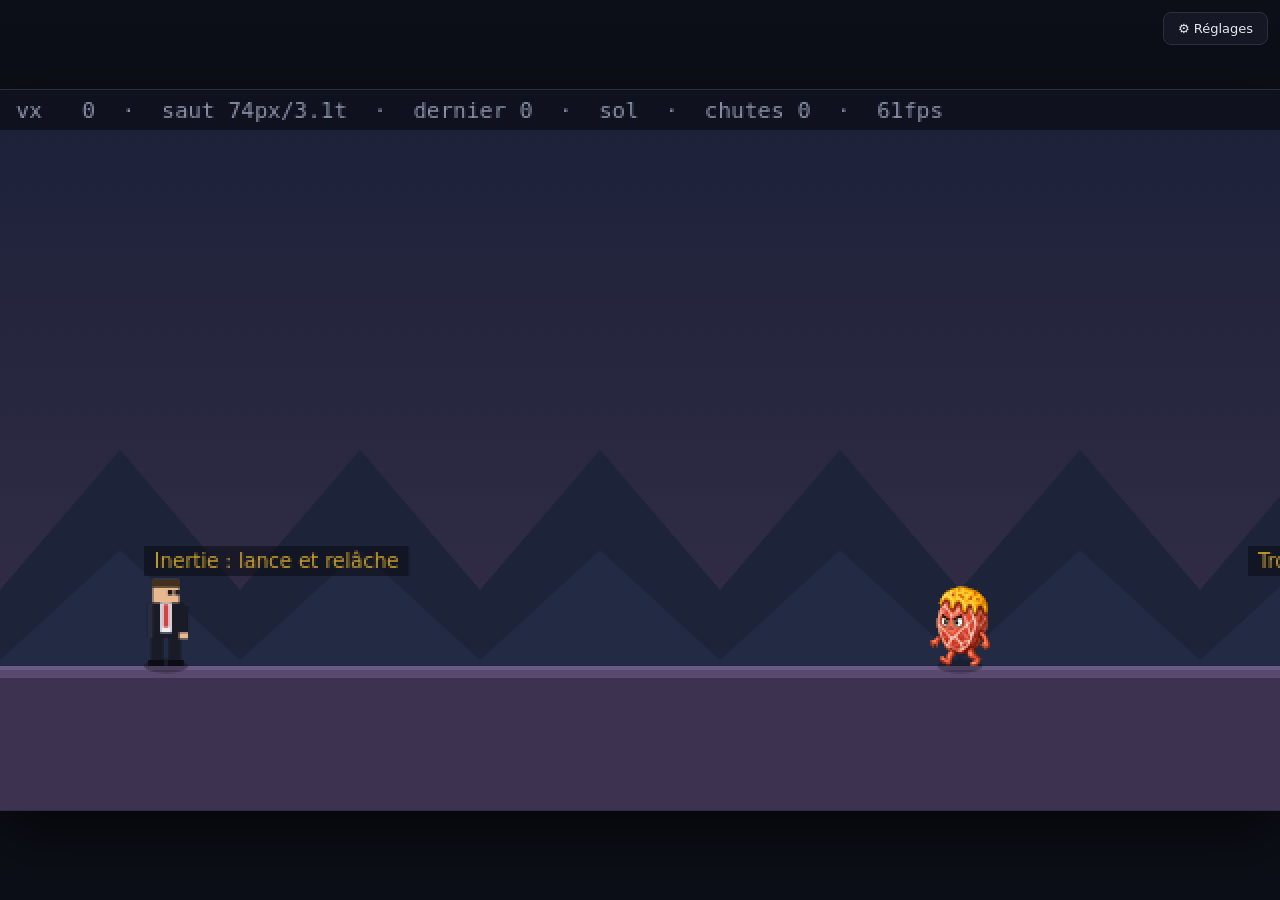
<file: index.html>
<!DOCTYPE html>
<html lang="fr">
<head>
<meta charset="utf-8">
<meta name="viewport" content="width=device-width, initial-scale=1, maximum-scale=1, user-scalable=no, viewport-fit=cover">
<title>Brad Bitt, mais le jeu — Prototype de sensations</title>
<link rel="stylesheet" href="style.css">
</head>
<body>

<div id="scene">
  <canvas id="jeu" width="640" height="360"></canvas>

  <!-- Commandes tactiles, affichees uniquement sur appareil tactile -->
  <div id="tactile" hidden>
    <div class="pad">
      <button class="tbtn" data-touche="gauche" aria-label="Gauche">◀</button>
      <button class="tbtn" data-touche="droite" aria-label="Droite">▶</button>
    </div>
    <div class="pad droite">
      <button class="tbtn" data-touche="courir" aria-label="Courir">⚡</button>
      <button class="tbtn saut" data-touche="saut" aria-label="Sauter">▲</button>
    </div>
  </div>
</div>

<button id="ouvrir-reglages" title="Reglages (F1)">⚙ Réglages</button>

<aside id="reglages" hidden>
  <header>
    <h1>Sensations</h1>
    <button id="fermer-reglages" aria-label="Fermer">✕</button>
  </header>

  <p class="aide">
    Modifie les valeurs pendant que tu joues. Elles sont mémorisées dans ce
    navigateur.
  </p>

  <div id="curseurs"></div>

  <section class="actions">
    <button id="reinit">Valeurs par défaut</button>
    <button id="exporter">Copier le réglage</button>
  </section>

  <section class="bascules">
    <label><input type="checkbox" id="opt-double-saut"> Double saut (débloquable plus tard)</label>
    <label><input type="checkbox" id="opt-hitbox"> Afficher les boîtes de collision</label>
    <label><input type="checkbox" id="opt-traces"> Afficher la trace de saut</label>
  </section>

  <section class="aide">
    <strong>Commandes</strong><br>
    Déplacement : ← → &nbsp;/&nbsp; A D &nbsp;/&nbsp; Q D<br>
    Saut : Espace &nbsp;/&nbsp; ↑ &nbsp;/&nbsp; W &nbsp;/&nbsp; Z (maintenir = plus haut)<br>
    Courir : Maj<br>
    Retour au début : R &nbsp;·&nbsp; Réglages : F1<br>
    <em>Une chute te remet au dernier sol stable, pas au début.</em>
  </section>
</aside>

<script src="script.js"></script>
</body>
</html>
</file>
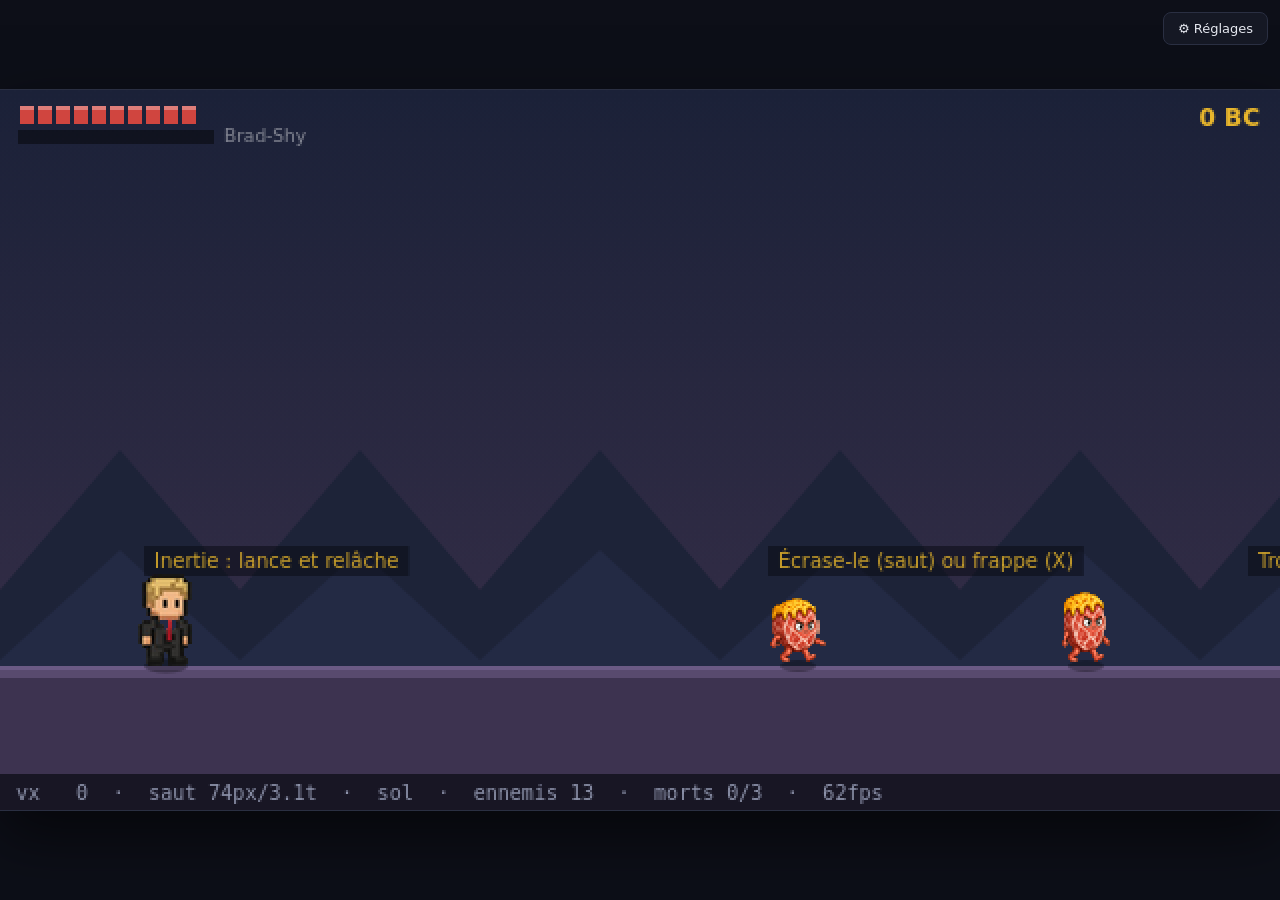
<file: _prototype-03/index.html>
<!DOCTYPE html>
<html lang="fr">
<head>
<meta charset="utf-8">
<meta name="viewport" content="width=device-width, initial-scale=1, maximum-scale=1, user-scalable=no, viewport-fit=cover">
<title>Brad Bitt, mais le jeu — Prototype 03</title>
<link rel="stylesheet" href="style.css">
</head>
<body>

<div id="scene">
  <canvas id="jeu" width="640" height="360"></canvas>

  <!-- Commandes tactiles, affichees uniquement sur appareil tactile -->
  <div id="tactile" hidden>
    <div class="pad">
      <button class="tbtn" data-touche="gauche" aria-label="Gauche">◀</button>
      <button class="tbtn" data-touche="droite" aria-label="Droite">▶</button>
    </div>
    <div class="pad droite">
      <button class="tbtn" data-touche="onde" aria-label="Brad-Shy">✹</button>
      <button class="tbtn" data-touche="attaque" aria-label="Frapper">✊</button>
      <button class="tbtn saut" data-touche="saut" aria-label="Sauter">▲</button>
    </div>
  </div>
</div>

<button id="ouvrir-reglages" title="Réglages (F1)">⚙ Réglages</button>

<aside id="reglages" hidden>
  <header>
    <h1>Réglages</h1>
    <button id="fermer-reglages" aria-label="Fermer">✕</button>
  </header>

  <p class="aide">
    Modifie les valeurs pendant que tu joues. Elles sont mémorisées dans ce
    navigateur.
  </p>

  <div id="curseurs"></div>

  <section class="actions">
    <button id="reinit">Valeurs par défaut</button>
    <button id="exporter">Copier le réglage</button>
  </section>
  <section class="actions">
    <button id="relancer">Relancer le niveau</button>
  </section>

  <section class="bascules">
    <label><input type="checkbox" id="opt-double-saut"> Double saut (débloquable plus tard)</label>
    <label><input type="checkbox" id="opt-hitbox"> Afficher les boîtes de collision</label>
    <label><input type="checkbox" id="opt-traces"> Afficher la trace de saut</label>
  </section>

  <section class="aide">
    <strong>Commandes</strong><br>
    Déplacement : ← → &nbsp;/&nbsp; A D &nbsp;/&nbsp; Q D<br>
    Saut : Espace &nbsp;/&nbsp; ↑ &nbsp;/&nbsp; W &nbsp;/&nbsp; Z (maintenir = plus haut)<br>
    Courir : Maj &nbsp;·&nbsp; Frapper / lancer : X &nbsp;·&nbsp; Brad-Shy : C<br>
    Retour au début : R &nbsp;·&nbsp; Réglages : F1<br>
    <em>Une chute te remet au dernier sol stable, pas au début.</em>
  </section>
</aside>

<script src="js/reglages.js"></script>
<script src="js/monde.js"></script>
<script src="js/acteurs.js"></script>
<script src="js/entrees.js"></script>
<script src="js/jeu.js"></script>
</body>
</html>
</file>
<file: style.css>
/* Brad Bitt, mais le jeu — feuille de style du prototype */

:root {
  --fond: #0d0f18;
  --panneau: #171a26;
  --bord: #2a2f42;
  --texte: #e6e8f0;
  --sourdine: #8d93ab;
  --accent: #e8b62c;   /* le jaune du Serrano */
  --accent-2: #d0453f; /* la cravate de Brad */
}

* { box-sizing: border-box; }

html, body {
  margin: 0;
  height: 100%;
  background: var(--fond);
  color: var(--texte);
  font-family: system-ui, -apple-system, "Segoe UI", sans-serif;
  overflow: hidden;
  overscroll-behavior: none;
  -webkit-user-select: none;
  user-select: none;
  -webkit-tap-highlight-color: transparent;
}

#scene {
  position: fixed;
  inset: 0;
  display: grid;
  place-items: center;
}

#jeu {
  /* Le rendu interne est en 640x360 : on interdit tout lissage pour
     conserver un vrai rendu pixel. */
  image-rendering: pixelated;
  image-rendering: crisp-edges;
  background: #10131f;
  display: block;
  box-shadow: 0 0 0 1px var(--bord), 0 24px 60px rgba(0, 0, 0, .6);
}

/* ---------- Bouton d'ouverture des reglages ---------- */

#ouvrir-reglages {
  position: fixed;
  top: 12px;
  right: 12px;
  z-index: 20;
  padding: 8px 14px;
  border: 1px solid var(--bord);
  border-radius: 8px;
  background: rgba(23, 26, 38, .9);
  color: var(--texte);
  font: inherit;
  font-size: 13px;
  cursor: pointer;
  backdrop-filter: blur(6px);
}

#ouvrir-reglages:hover { border-color: var(--accent); }

/* ---------- Panneau de reglages ---------- */

#reglages {
  position: fixed;
  top: 0;
  right: 0;
  z-index: 30;
  width: 340px;
  max-width: 100vw;
  height: 100%;
  padding: 16px 18px 32px;
  overflow-y: auto;
  background: var(--panneau);
  border-left: 1px solid var(--bord);
  font-size: 13px;
}

#reglages[hidden] { display: none; }

#reglages header {
  display: flex;
  align-items: center;
  justify-content: space-between;
  margin-bottom: 4px;
}

#reglages h1 {
  margin: 0;
  font-size: 15px;
  letter-spacing: .04em;
  text-transform: uppercase;
  color: var(--accent);
}

#fermer-reglages {
  border: 0;
  background: none;
  color: var(--sourdine);
  font-size: 18px;
  cursor: pointer;
}

.aide {
  color: var(--sourdine);
  font-size: 12px;
  line-height: 1.6;
}

.groupe-titre {
  margin: 18px 0 6px;
  padding-bottom: 4px;
  border-bottom: 1px solid var(--bord);
  font-size: 11px;
  letter-spacing: .1em;
  text-transform: uppercase;
  color: var(--sourdine);
}

.curseur { margin: 10px 0; }

.curseur .ligne {
  display: flex;
  justify-content: space-between;
  align-items: baseline;
  gap: 8px;
  margin-bottom: 3px;
}

.curseur .nom { color: var(--texte); }
.curseur .valeur {
  color: var(--accent);
  font-variant-numeric: tabular-nums;
  font-size: 12px;
}
.curseur .note {
  display: block;
  color: var(--sourdine);
  font-size: 11px;
  line-height: 1.4;
  margin-top: 2px;
}

input[type="range"] {
  width: 100%;
  height: 4px;
  margin: 2px 0;
  appearance: none;
  background: var(--bord);
  border-radius: 2px;
  cursor: pointer;
}

input[type="range"]::-webkit-slider-thumb {
  appearance: none;
  width: 14px;
  height: 14px;
  border-radius: 50%;
  background: var(--accent);
  border: 2px solid var(--panneau);
}

input[type="range"]::-moz-range-thumb {
  width: 12px;
  height: 12px;
  border: 2px solid var(--panneau);
  border-radius: 50%;
  background: var(--accent);
}

.actions {
  display: flex;
  gap: 8px;
  margin-top: 18px;
}

.actions button {
  flex: 1;
  padding: 8px;
  border: 1px solid var(--bord);
  border-radius: 6px;
  background: transparent;
  color: var(--texte);
  font: inherit;
  font-size: 12px;
  cursor: pointer;
}

.actions button:hover { border-color: var(--accent); color: var(--accent); }

.bascules {
  display: grid;
  gap: 8px;
  margin: 18px 0;
  font-size: 12px;
  color: var(--sourdine);
}

.bascules label { display: flex; align-items: center; gap: 8px; cursor: pointer; }

/* ---------- Commandes tactiles ---------- */

#tactile {
  position: fixed;
  inset: auto 0 0 0;
  z-index: 10;
  display: flex;
  justify-content: space-between;
  padding: 0 18px 24px;
  pointer-events: none;
}

#tactile[hidden] { display: none; }

.pad { display: flex; gap: 14px; align-items: flex-end; }

.tbtn {
  pointer-events: auto;
  width: 64px;
  height: 64px;
  border: 1px solid rgba(255, 255, 255, .18);
  border-radius: 50%;
  background: rgba(23, 26, 38, .55);
  color: rgba(255, 255, 255, .8);
  font-size: 22px;
  backdrop-filter: blur(4px);
  touch-action: none;
}

.tbtn.saut {
  width: 78px;
  height: 78px;
  border-color: rgba(232, 182, 44, .5);
  color: var(--accent);
}

.tbtn:active { background: rgba(232, 182, 44, .3); }

@media (max-width: 720px) {
  #reglages { width: 100%; }
}
</file>
<file: _prototype-03/style.css>
/* Brad Bitt, mais le jeu — feuille de style du prototype */

:root {
  --fond: #0d0f18;
  --panneau: #171a26;
  --bord: #2a2f42;
  --texte: #e6e8f0;
  --sourdine: #8d93ab;
  --accent: #e8b62c;   /* le jaune du Serrano */
  --accent-2: #d0453f; /* la cravate de Brad */
}

* { box-sizing: border-box; }

html, body {
  margin: 0;
  height: 100%;
  background: var(--fond);
  color: var(--texte);
  font-family: system-ui, -apple-system, "Segoe UI", sans-serif;
  overflow: hidden;
  overscroll-behavior: none;
  -webkit-user-select: none;
  user-select: none;
  -webkit-tap-highlight-color: transparent;
}

#scene {
  position: fixed;
  inset: 0;
  display: grid;
  place-items: center;
}

#jeu {
  /* Le rendu interne est en 640x360 : on interdit tout lissage pour
     conserver un vrai rendu pixel. */
  image-rendering: pixelated;
  image-rendering: crisp-edges;
  background: #10131f;
  display: block;
  box-shadow: 0 0 0 1px var(--bord), 0 24px 60px rgba(0, 0, 0, .6);
}

/* ---------- Bouton d'ouverture des reglages ---------- */

#ouvrir-reglages {
  position: fixed;
  top: 12px;
  right: 12px;
  z-index: 20;
  padding: 8px 14px;
  border: 1px solid var(--bord);
  border-radius: 8px;
  background: rgba(23, 26, 38, .9);
  color: var(--texte);
  font: inherit;
  font-size: 13px;
  cursor: pointer;
  backdrop-filter: blur(6px);
}

#ouvrir-reglages:hover { border-color: var(--accent); }

/* ---------- Panneau de reglages ---------- */

#reglages {
  position: fixed;
  top: 0;
  right: 0;
  z-index: 30;
  width: 340px;
  max-width: 100vw;
  height: 100%;
  padding: 16px 18px 32px;
  overflow-y: auto;
  background: var(--panneau);
  border-left: 1px solid var(--bord);
  font-size: 13px;
}

#reglages[hidden] { display: none; }

#reglages header {
  display: flex;
  align-items: center;
  justify-content: space-between;
  margin-bottom: 4px;
}

#reglages h1 {
  margin: 0;
  font-size: 15px;
  letter-spacing: .04em;
  text-transform: uppercase;
  color: var(--accent);
}

#fermer-reglages {
  border: 0;
  background: none;
  color: var(--sourdine);
  font-size: 18px;
  cursor: pointer;
}

.aide {
  color: var(--sourdine);
  font-size: 12px;
  line-height: 1.6;
}

.groupe-titre {
  margin: 18px 0 6px;
  padding-bottom: 4px;
  border-bottom: 1px solid var(--bord);
  font-size: 11px;
  letter-spacing: .1em;
  text-transform: uppercase;
  color: var(--sourdine);
}

.curseur { margin: 10px 0; }

.curseur .ligne {
  display: flex;
  justify-content: space-between;
  align-items: baseline;
  gap: 8px;
  margin-bottom: 3px;
}

.curseur .nom { color: var(--texte); }
.curseur .valeur {
  color: var(--accent);
  font-variant-numeric: tabular-nums;
  font-size: 12px;
}
.curseur .note {
  display: block;
  color: var(--sourdine);
  font-size: 11px;
  line-height: 1.4;
  margin-top: 2px;
}

input[type="range"] {
  width: 100%;
  height: 4px;
  margin: 2px 0;
  appearance: none;
  background: var(--bord);
  border-radius: 2px;
  cursor: pointer;
}

input[type="range"]::-webkit-slider-thumb {
  appearance: none;
  width: 14px;
  height: 14px;
  border-radius: 50%;
  background: var(--accent);
  border: 2px solid var(--panneau);
}

input[type="range"]::-moz-range-thumb {
  width: 12px;
  height: 12px;
  border: 2px solid var(--panneau);
  border-radius: 50%;
  background: var(--accent);
}

.actions {
  display: flex;
  gap: 8px;
  margin-top: 18px;
}

.actions button {
  flex: 1;
  padding: 8px;
  border: 1px solid var(--bord);
  border-radius: 6px;
  background: transparent;
  color: var(--texte);
  font: inherit;
  font-size: 12px;
  cursor: pointer;
}

.actions button:hover { border-color: var(--accent); color: var(--accent); }

.bascules {
  display: grid;
  gap: 8px;
  margin: 18px 0;
  font-size: 12px;
  color: var(--sourdine);
}

.bascules label { display: flex; align-items: center; gap: 8px; cursor: pointer; }

/* ---------- Commandes tactiles ---------- */

#tactile {
  position: fixed;
  inset: auto 0 0 0;
  z-index: 10;
  display: flex;
  justify-content: space-between;
  padding: 0 18px 24px;
  pointer-events: none;
}

#tactile[hidden] { display: none; }

.pad { display: flex; gap: 14px; align-items: flex-end; }

.tbtn {
  pointer-events: auto;
  width: 64px;
  height: 64px;
  border: 1px solid rgba(255, 255, 255, .18);
  border-radius: 50%;
  background: rgba(23, 26, 38, .55);
  color: rgba(255, 255, 255, .8);
  font-size: 22px;
  backdrop-filter: blur(4px);
  touch-action: none;
}

.tbtn.saut {
  width: 78px;
  height: 78px;
  border-color: rgba(232, 182, 44, .5);
  color: var(--accent);
}

.tbtn:active { background: rgba(232, 182, 44, .3); }

@media (max-width: 720px) {
  #reglages { width: 100%; }
}
</file>
